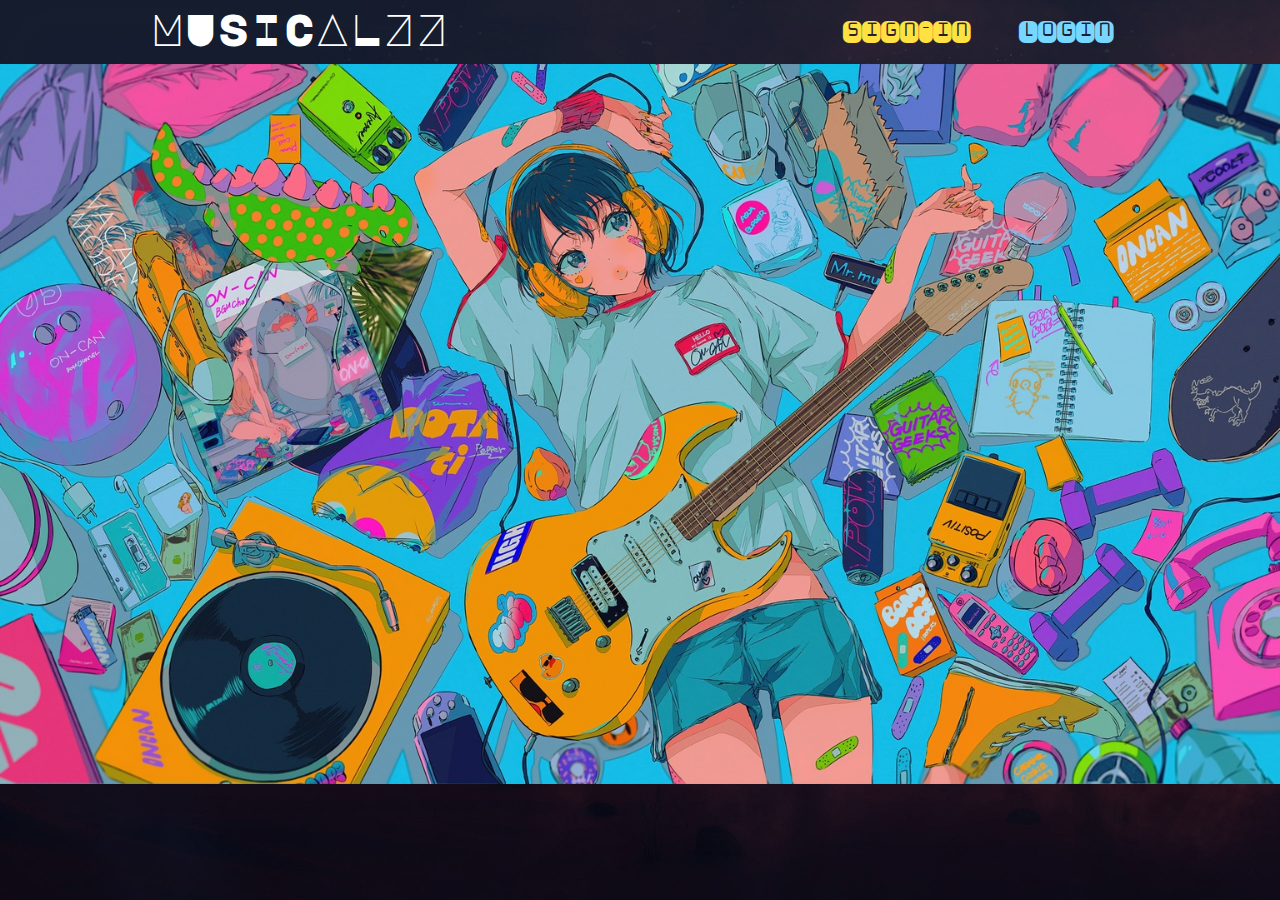
<file: index.html>
<!DOCTYPE html>
<html lang="en">
<head>
    <meta charset="UTF-8">
    <meta http-equiv="X-UA-Compatible" content="IE=edge">
    <meta name="viewport" content="width=device-width, initial-scale=1.0">
    <title>Main</title>
    <!------CSS FILE LINK-------------------->
    <link rel="stylesheet" href="style.css">
    <!-- --------------GOOGLE API FONT LINKS--------------- -->
    <link rel="preconnect" href="https://fonts.googleapis.com">
<link rel="preconnect" href="https://fonts.gstatic.com" crossorigin>
<link href="https://fonts.googleapis.com/css2?family=Major+Mono+Display&display=swap" rel="stylesheet">
<link rel="preconnect" href="https://fonts.googleapis.com">
<link rel="preconnect" href="https://fonts.gstatic.com" crossorigin>
<link href="https://fonts.googleapis.com/css2?family=Major+Mono+Display&family=Monofett&display=swap" rel="stylesheet">
<link rel="preconnect" href="https://fonts.googleapis.com">
<link rel="preconnect" href="https://fonts.gstatic.com" crossorigin>
<link href="https://fonts.googleapis.com/css2?family=Londrina+Solid&family=Monofett&display=swap" rel="stylesheet">
    
</head>
<body>
    
    <!-- --------HEADER HTML -------- -->
    <header>
        <nav class="head">
            <ul>
                <li class="music">MUSICALZZ</li>
                <li><a href="SignIn.html" target="blank" class="other" id="one">SIGN-IN</a></li>
                <li><a href="Login.html" target="blank" class="other" id="two">LOGIN</a></li>
                
            </ul>

        </nav>

        <div id="slider">
            
            <figure>
                <img src="imgonline-com-ua-resize-CxUZnoTdIknX.jpg" alt>
                <img src="image1.jpg" alt>
                <img src="image3.jpg" alt>
                <img src="image8.jpg" alt>
                <img src="image7.jpg" alt>
                
                </figure>
                
            </div>

        
            
        
        <!-- -----FLOATING EXPLORE BUTTON  -->
        
    </header>

    
       
    
</body>
</html>
</file>
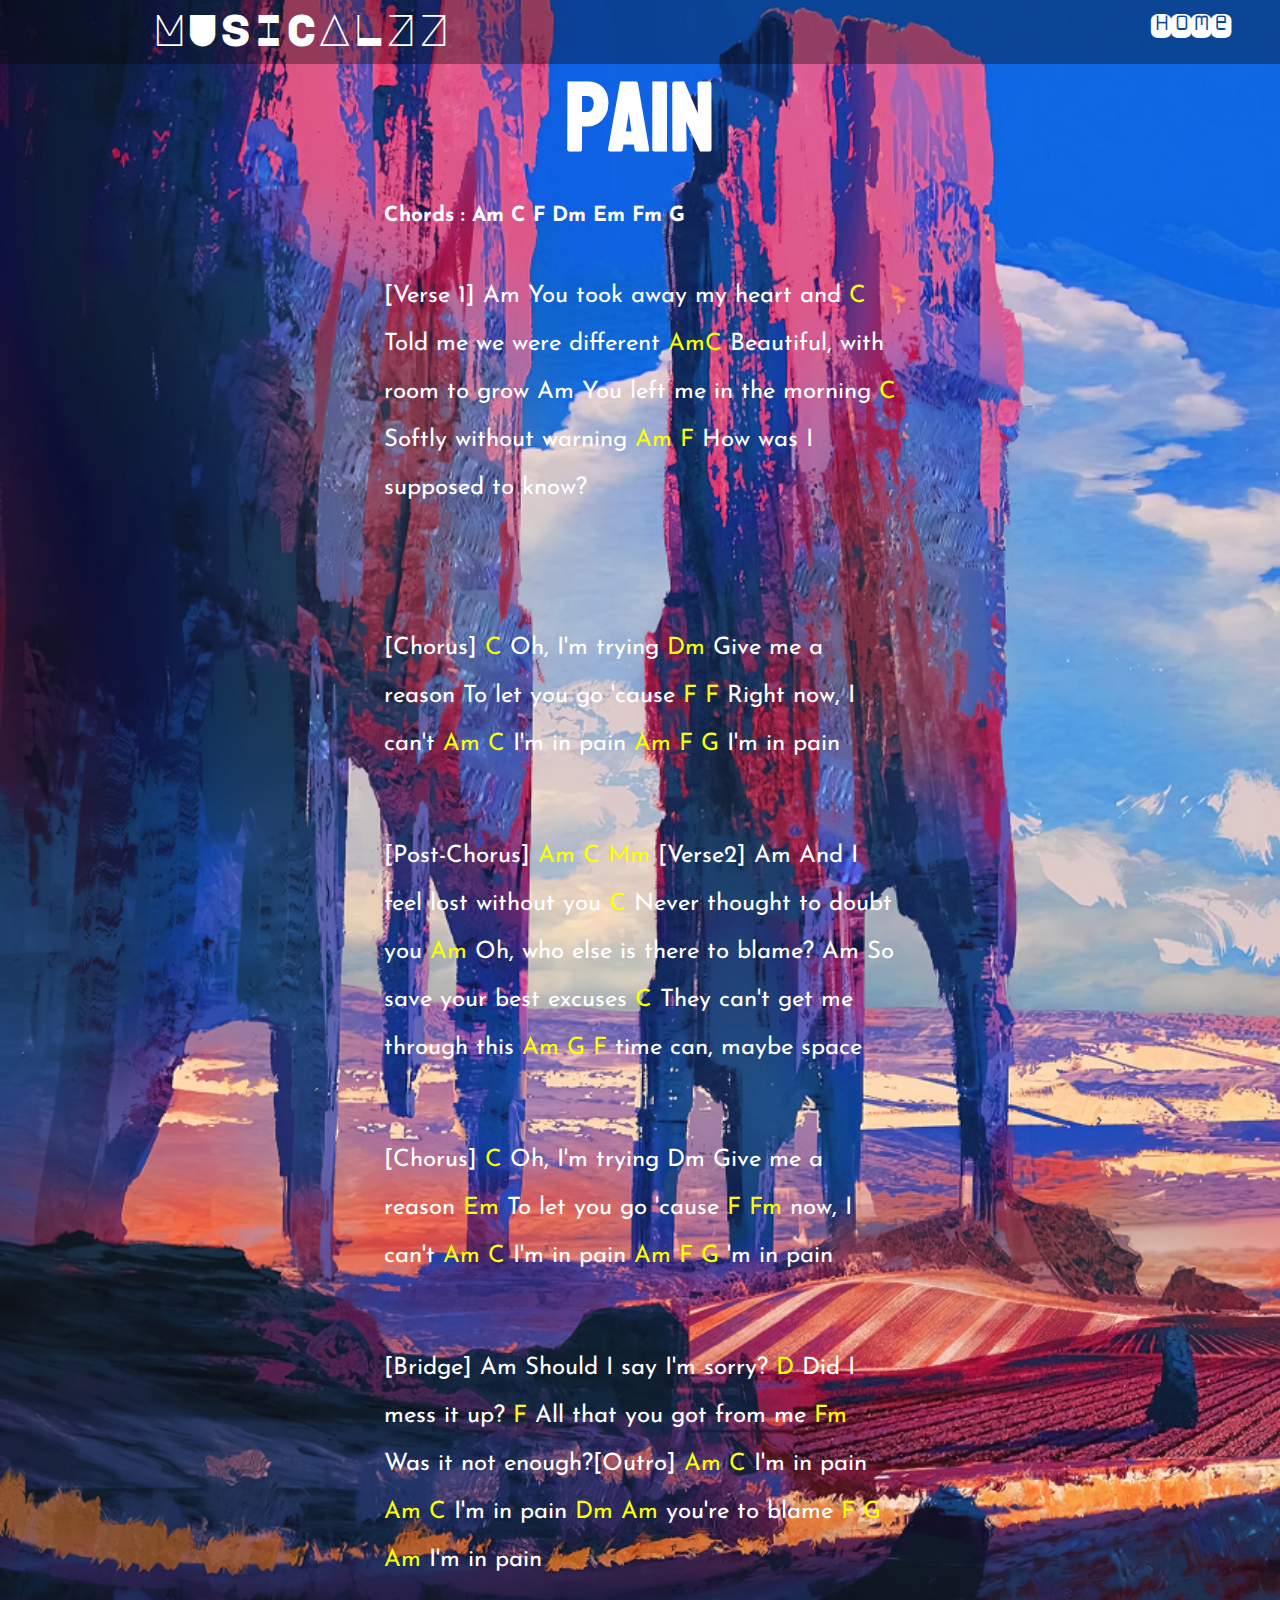
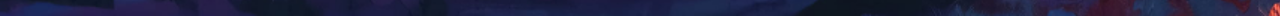
<file: card1.html>
<!DOCTYPE html>
<html lang="en">
	<head>
		<meta charset="UTF-8" />
		<meta http-equiv="X-UA-Compatible" content="IE=edge" />
		<meta name="viewport" content="width=device-width, initial-scale=1.0" />
		<title>Card1</title>
        <link rel="stylesheet" href="card1.css">

        <link rel="preconnect" href="https://fonts.googleapis.com">
<link rel="preconnect" href="https://fonts.gstatic.com" crossorigin>
<link href="https://fonts.googleapis.com/css2?family=Major+Mono+Display&display=swap" rel="stylesheet">
<link rel="preconnect" href="https://fonts.googleapis.com">
<link rel="preconnect" href="https://fonts.gstatic.com" crossorigin>
<link href="https://fonts.googleapis.com/css2?family=Major+Mono+Display&family=Monofett&display=swap" rel="stylesheet">
<link rel="preconnect" href="https://fonts.googleapis.com">
<link rel="preconnect" href="https://fonts.gstatic.com" crossorigin>
<link href="https://fonts.googleapis.com/css2?family=Londrina+Solid&family=Monofett&display=swap" rel="stylesheet">


<link rel="preconnect" href="https://fonts.googleapis.com">
<link rel="preconnect" href="https://fonts.gstatic.com" crossorigin>
<link href="https://fonts.googleapis.com/css2?family=Josefin+Sans:wght@500&display=swap" rel="stylesheet">

<link rel="preconnect" href="https://fonts.googleapis.com">
<link rel="preconnect" href="https://fonts.gstatic.com" crossorigin>
<link href="https://fonts.googleapis.com/css2?family=Koulen&display=swap" rel="stylesheet">


	</head>
	<body>
		<!-- HEADER SECTION -->
		<header>
			<nav class="head">
				<ul>
					<li class="music">MUSICALZZ</li>
					<!-- ----CREATE BLOG LINK----- -->
					<li><a href="Home.html" target="blank" class="home">Home</a></li>
				</ul>
			</nav>
		</header>
		<main>
			<div class="container">
                <h1>Pain</h1>
			<h3>Chords : Am C F Dm Em Fm G</h3>
			<p class="para">
				[Verse 1] Am You took away my heart and <span> C </span>Told me we were different <span>Am</span><span>C</span>
				Beautiful, with room to grow Am You left me in the morning <span>C</span> Softly
				without warning <span>Am</span> <span>F</span> How was I supposed to know? </p>
                <br>
            <p class="para">
                [Chorus] <span>C</span> Oh, I'm
				trying <span>Dm</span> Give me a reason <span><Em></Em></span> To let you go 'cause <span>F</span> <span>F</span> Right now, I
				can't <span>Am</span> <span>C</span> I'm in pain <span>Am</span> <span>F</span> <span>G</span> I'm in pain 
                <br></p>

            <p class="para">
                [Post-Chorus] <span> Am C Mm </span>
                [Verse2] Am And I feel lost without you <span>C</span> Never thought to doubt you <span>Am</span> Oh,
				who else is there to blame? Am So save your best excuses <span>C</span> They can't
				get me through this <span>Am G F </span> time can, maybe space 
                <br></p>
            <p class="para">
                [Chorus] <span>C</span> Oh,
				I'm trying Dm Give me a reason <span>Em</span> To let you go 'cause <span>F</span> <span>Fm</span> now, I
				can't <span> Am C </span> I'm in pain <span> Am F G </span>'m in pain 
                <br>
            </p>
            <p class="para">
                [Bridge] Am Should I say I'm
				sorry? <span>D</span> Did I mess it up? <span>F</span> All that you got from me <span>Fm</span> Was it not
				enough?[Outro] <span> Am C </span>I'm in pain <span> Am C </span>I'm in pain <span> Dm Am </span> you're to blame
				<span>F G Am </span>I'm in pain
			</p>
            </div>
		</main>
	</body>
</html>
</file>
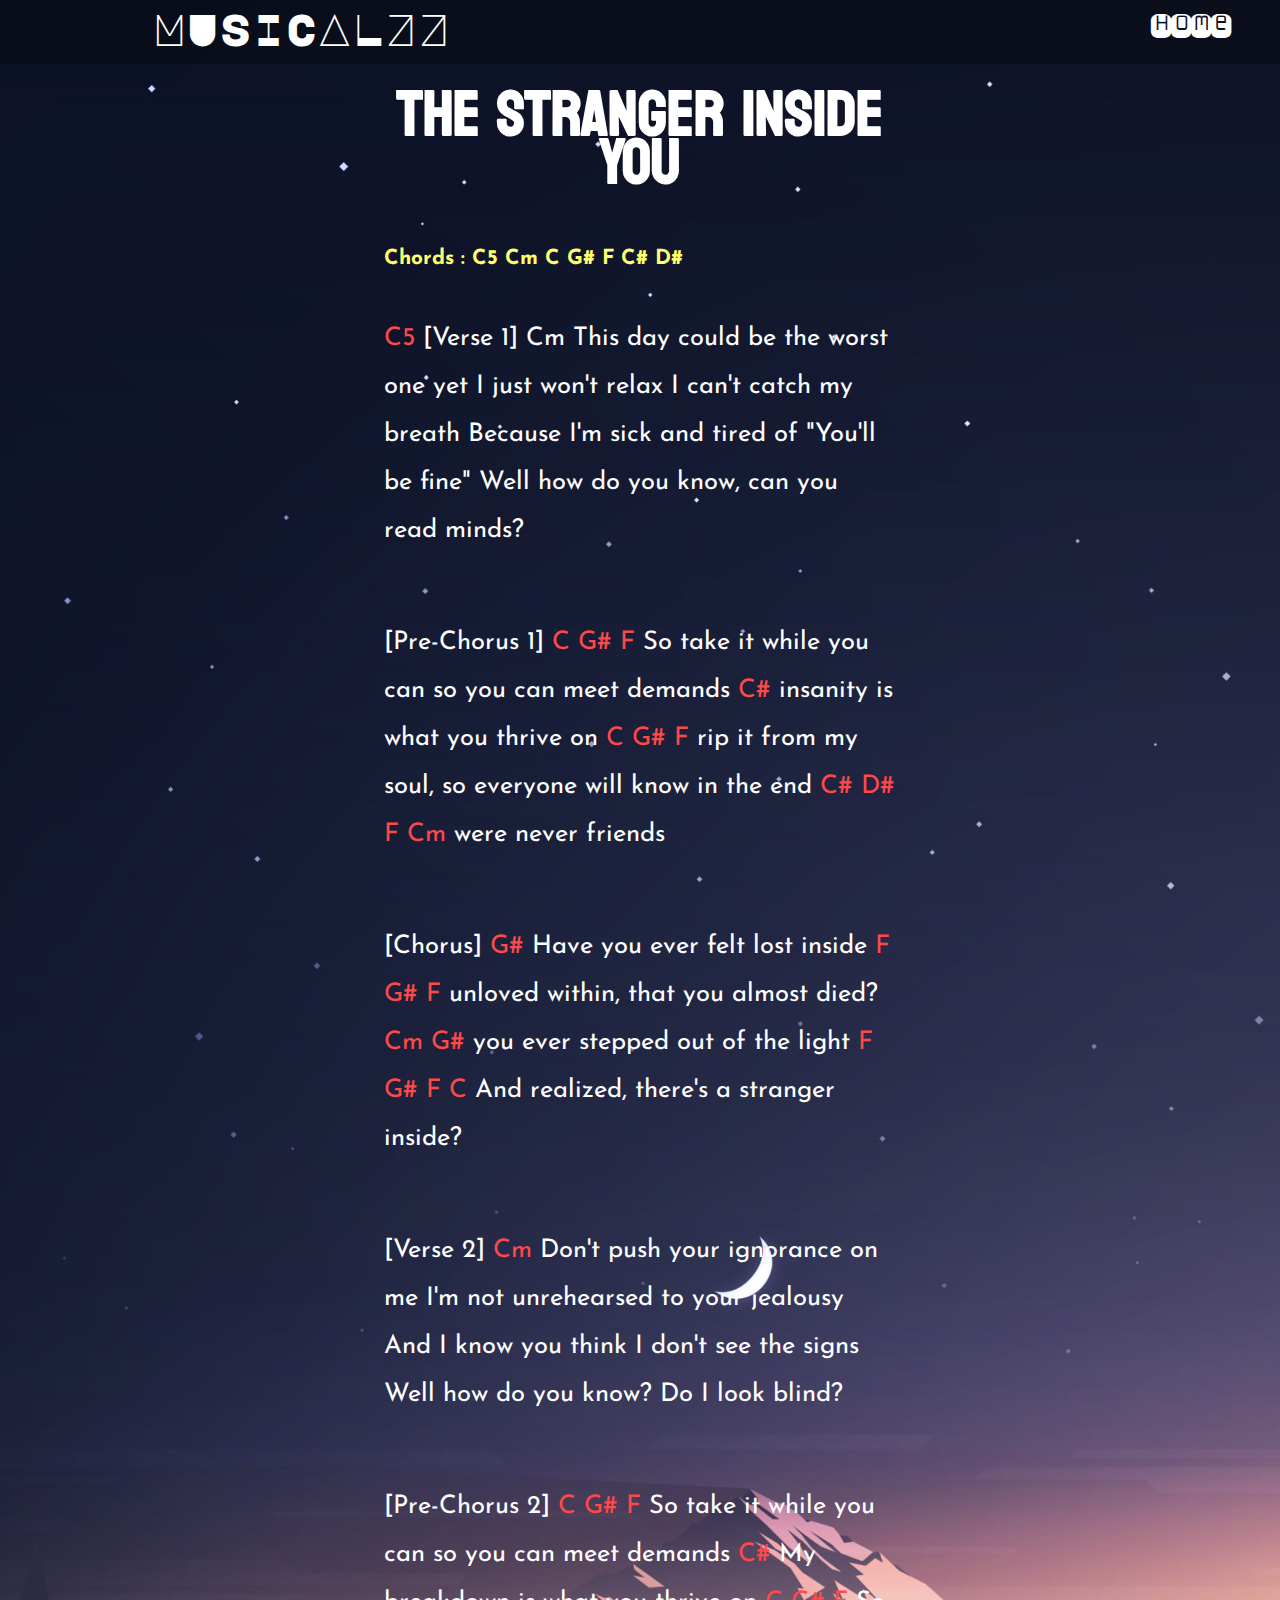
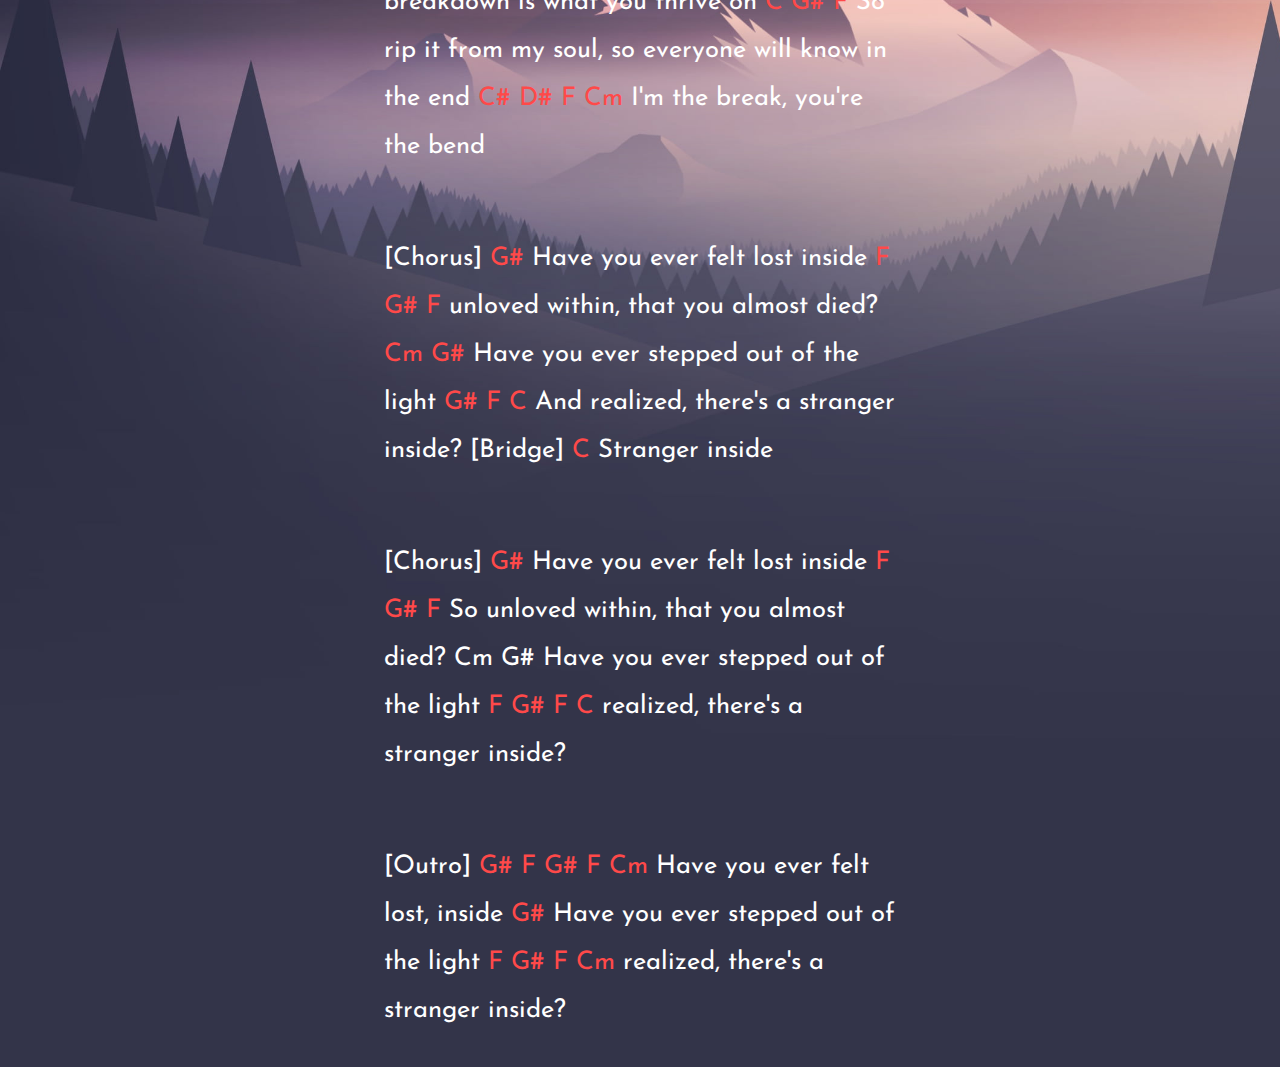
<file: card2.html>
<!DOCTYPE html>
<html lang="en">
	<head>
		<meta charset="UTF-8" />
		<meta http-equiv="X-UA-Compatible" content="IE=edge" />
		<meta name="viewport" content="width=device-width, initial-scale=1.0" />
		<title>Card2</title>
		<link rel="stylesheet" href="card2.css" />

		<link rel="preconnect" href="https://fonts.googleapis.com" />
		<link rel="preconnect" href="https://fonts.gstatic.com" crossorigin />
		<link
			href="https://fonts.googleapis.com/css2?family=Major+Mono+Display&display=swap"
			rel="stylesheet"
		/>
		<link rel="preconnect" href="https://fonts.googleapis.com" />
		<link rel="preconnect" href="https://fonts.gstatic.com" crossorigin />
		<link
			href="https://fonts.googleapis.com/css2?family=Major+Mono+Display&family=Monofett&display=swap"
			rel="stylesheet"
		/>
		<link rel="preconnect" href="https://fonts.googleapis.com" />
		<link rel="preconnect" href="https://fonts.gstatic.com" crossorigin />
		<link
			href="https://fonts.googleapis.com/css2?family=Londrina+Solid&family=Monofett&display=swap"
			rel="stylesheet"
		/>

		<link rel="preconnect" href="https://fonts.googleapis.com" />
		<link rel="preconnect" href="https://fonts.gstatic.com" crossorigin />
		<link
			href="https://fonts.googleapis.com/css2?family=Josefin+Sans:wght@500&display=swap"
			rel="stylesheet"
		/>

		<link rel="preconnect" href="https://fonts.googleapis.com" />
		<link rel="preconnect" href="https://fonts.gstatic.com" crossorigin />
		<link
			href="https://fonts.googleapis.com/css2?family=Koulen&display=swap"
			rel="stylesheet"
		/>
	</head>
	<body>
		<!-- HEADER SECTION -->
		<header>
			<nav class="head">
				<ul>
					<li class="music">MUSICALZZ</li>
					<!-- ----CREATE BLOG LINK----- -->
					<li><a href="Home.html" target="blank" class="home">Home</a></li>
				</ul>
			</nav>
		</header>
		<main>
			<div class="container">
				<h1>The Stranger Inside You</h1>
				<h3>Chords : C5 Cm C G# F C# D#</h3>
				<p class="para">
                    <span>C5</span>
					[Verse 1] Cm This day could be the worst one yet I just won't relax I
					can't catch my breath Because I'm sick and tired of "You'll be fine"
					Well how do you know, can you read minds?
				</p>
     
				<p class="para">
					[Pre-Chorus 1] <span> C G# F </span> So take it while you can so you can meet demands
					<span> C# </span> insanity is what you thrive on <span> C G# F </span> rip it from my soul, so
					everyone will know in the end <span> C# D# F Cm </span> were never friends
				</p>

				<p class="para">
					[Chorus] <span> G# </span> Have you ever felt lost inside <span> F G# F </span> unloved within,
					that you almost died? <span> Cm G# </span> you ever stepped out of the light <span> F
					G# F C</span> And realized, there's a stranger inside?
				</p>

				<p class="para">
					[Verse 2] <span> Cm </span>Don't push your ignorance on me I'm not unrehearsed to
					your jealousy And I know you think I don't see the signs Well how do
					you know? Do I look blind?
				</p>

				<p class="para">
					[Pre-Chorus 2] <span> C G# F </span> So take it while you can so you can meet demands <span>
					C#</span> My breakdown is what you thrive on<span> C G# F</span> So rip it from my soul,
					so everyone will know in the end<span> C# D# F Cm</span> I'm the break, you're the
					bend
				</p>

				<p class="para">
					[Chorus] <span> G# </span> Have you ever felt lost inside <span> F G# F </span> unloved within,
					that you almost died?<span> Cm G# </span> Have you ever stepped out of the light <span>
					G# F C</span> And realized, there's a stranger inside? [Bridge]<span> C</span> Stranger
					inside
				</p>

				<p class="para">
					[Chorus]<span> G# </span> Have you ever felt lost inside <span> F G# F</span> So unloved within,
					that you almost died? Cm G# Have you ever stepped out of the light <span> F
					G# F C </span> realized, there's a stranger inside?
				</p>

				<p class="para">
					[Outro] <span> G# F G# F Cm</span> Have you ever felt lost, inside <span> G# </span> Have you ever
					stepped out of the light <span> F G# F Cm </span> realized, there's a stranger
					inside?
				</p>
			</div>
		</main>
	</body>
</html>
</file>
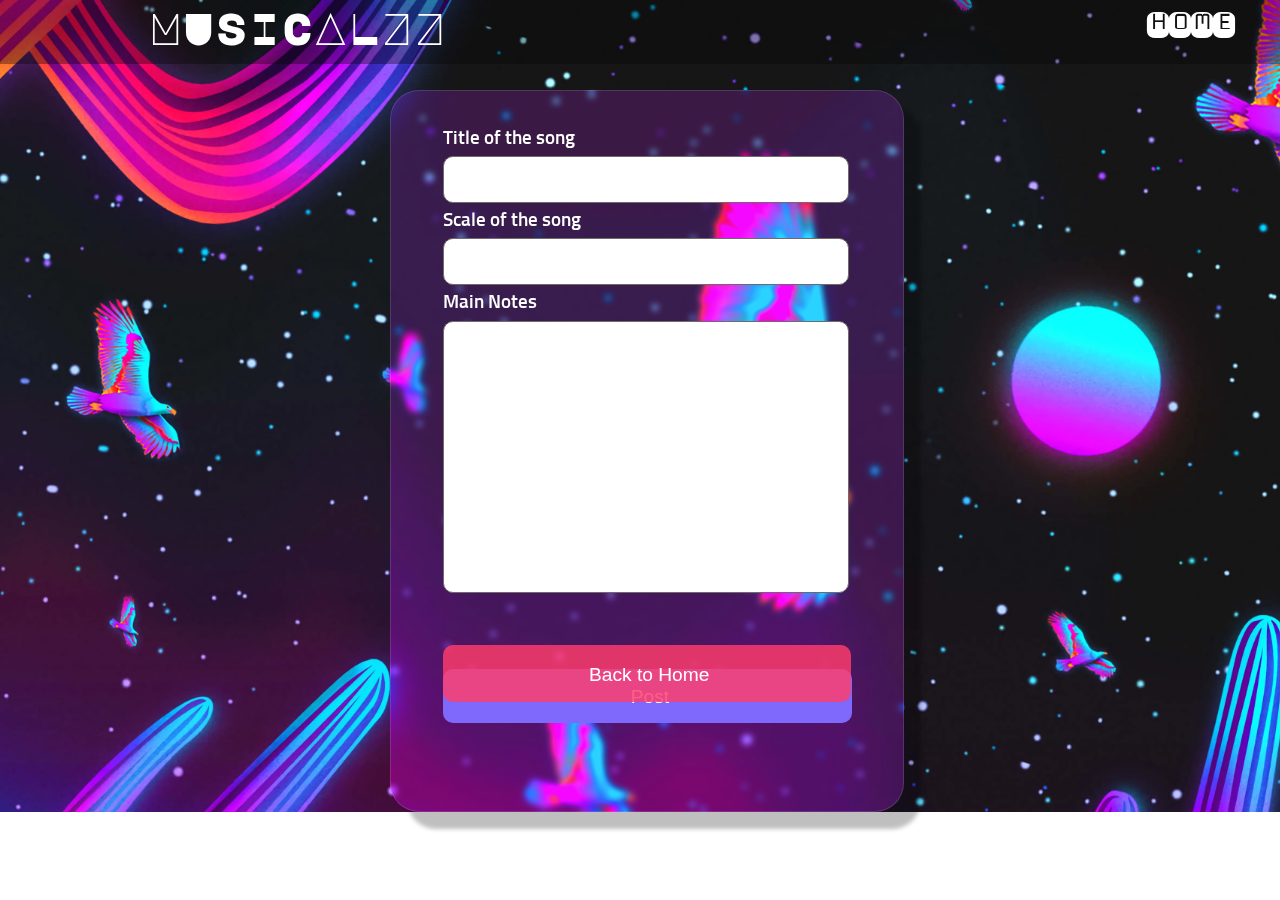
<file: Create.html>
<!DOCTYPE html>
<html lang="en">
<head>
    <meta charset="UTF-8">
    <meta http-equiv="X-UA-Compatible" content="IE=edge">
    <meta name="viewport" content="width=device-width, initial-scale=1.0">
    <title>CREATE</title>
    <link rel="stylesheet" href="CREATE.css">
    <link rel="preconnect" href="https://fonts.googleapis.com">
<link rel="preconnect" href="https://fonts.gstatic.com" crossorigin>
<link href="https://fonts.googleapis.com/css2?family=Major+Mono+Display&display=swap" rel="stylesheet">
<link rel="preconnect" href="https://fonts.googleapis.com">
<link rel="preconnect" href="https://fonts.gstatic.com" crossorigin>
<link href="https://fonts.googleapis.com/css2?family=Major+Mono+Display&family=Monofett&display=swap" rel="stylesheet">
<link rel="preconnect" href="https://fonts.googleapis.com">
<link rel="preconnect" href="https://fonts.gstatic.com" crossorigin>
<link href="https://fonts.googleapis.com/css2?family=Londrina+Solid&family=Monofett&display=swap" rel="stylesheet">
<link rel="preconnect" href="https://fonts.gstatic.com" crossorigin>
<link href="https://fonts.googleapis.com/css2?family=Sunflower:wght@500&display=swap" rel="stylesheet">

<link rel="preconnect" href="https://fonts.googleapis.com">
<link rel="preconnect" href="https://fonts.gstatic.com" crossorigin>
<link href="https://fonts.googleapis.com/css2?family=Josefin+Sans:wght@500&display=swap" rel="stylesheet">
</head>
<body>
    <!-- HEADER SECTION -->
    <header>
        <nav class="head">
            <ul>
                <li class="music">MUSICALZZ</li>
                <!-- ----home LINK----- -->
                <li><a href="Home.html" target="blank" class="home">HOME</a></li>
            </ul>
        </nav>
    </header>

    <main>
        <div class="container">
            <div class="box2">
            <form>
                <p>Title of the song</p>
                <input type="text" class="title">
                <p>Scale of the song</p>
                <input type="text" class="Scale">
                <p>Main Notes</p>
                <input type="Text" class="Notes">
                <input type="submit" value="Post" class="post">
                <a href="Home.html" class="next">Back to Home</a>
            </form>
            </div>
        </div>
    </main>

</body>
</file>
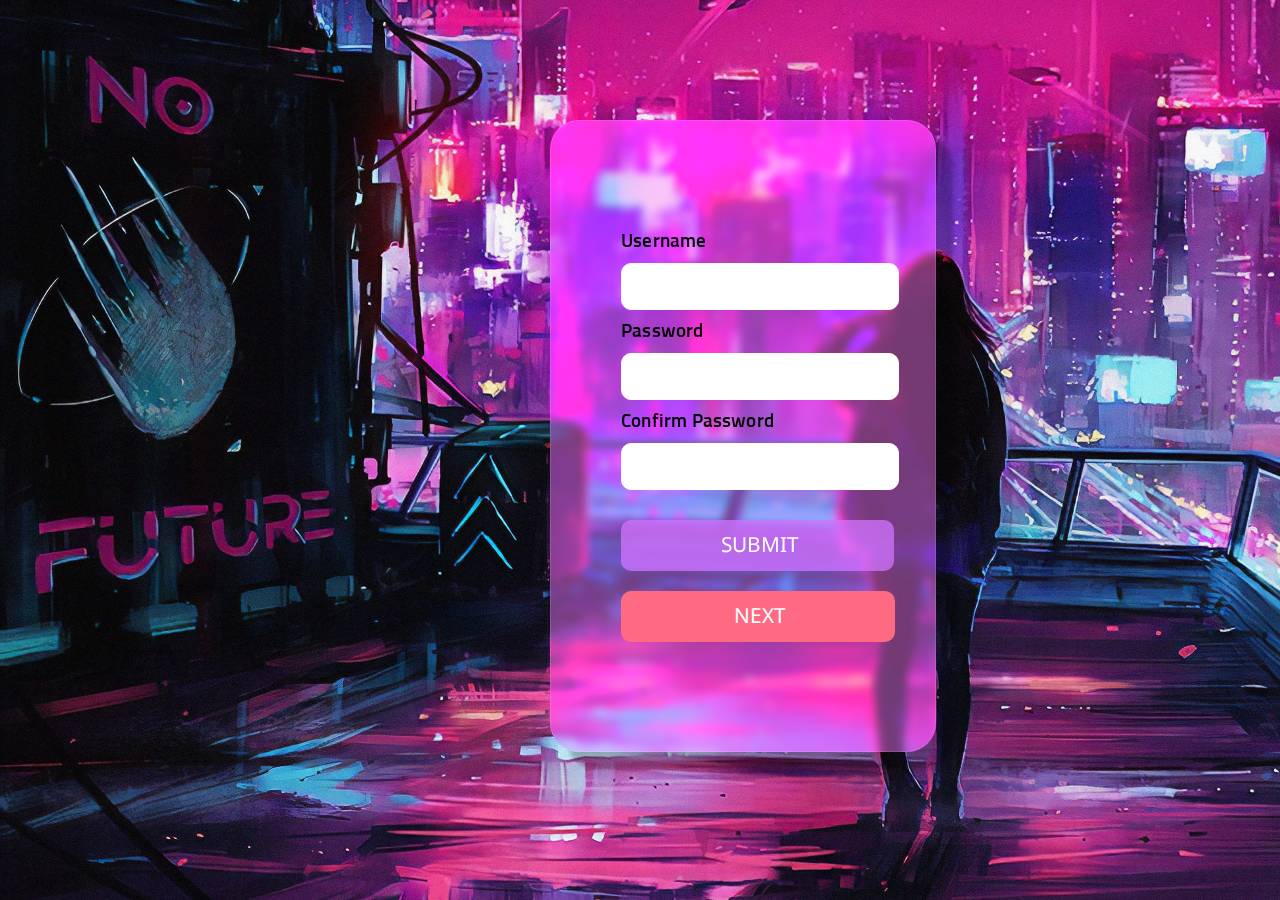
<file: Login.html>
<!DOCTYPE html>
<html lang="en">
<head>
    <meta charset="UTF-8">
    <meta http-equiv="X-UA-Compatible" content="IE=edge">
    <meta name="viewport" content="width=device-width, initial-scale=1.0">
    <title>LOGIN IN</title>
    <!-- ------LINK OF CSS FILE------ -->
    <link rel="stylesheet" href="LOGIN.css">
    <!-- --------------GOOGLE API FONT LINKS--------------- -->
    <link rel="preconnect" href="https://fonts.googleapis.com">
<link rel="preconnect" href="https://fonts.gstatic.com" crossorigin>
<link href="https://fonts.googleapis.com/css2?family=Sunflower:wght@500&display=swap" rel="stylesheet">

<link rel="preconnect" href="https://fonts.googleapis.com">
<link rel="preconnect" href="https://fonts.gstatic.com" crossorigin>
<link href="https://fonts.googleapis.com/css2?family=Noto+Sans+Malayalam:wght@500&display=swap" rel="stylesheet">
</head>
<body>
    <!-- -----CONTAINER---- -->
    <div class="container">
        <!-- ---LEFT SECTION OF THE FORM--- -->
        
        <!-- -----RIGHT SECTION OF THE FORM----- -->
        <div class="box2">
        <form>
            <p>Username</p>
            <input type="text" class="user">
            <p>Password</p>
            <input type="password" class="Password">
            <p>Confirm Password</p>
            <input type="password" class="Password">
            <input type="submit" value="SUBMIT"class="submit">
            <a href="Home.html" class="next">NEXT</a>
        </form>
        </div>
    </div>
</body>
</html>
</file>
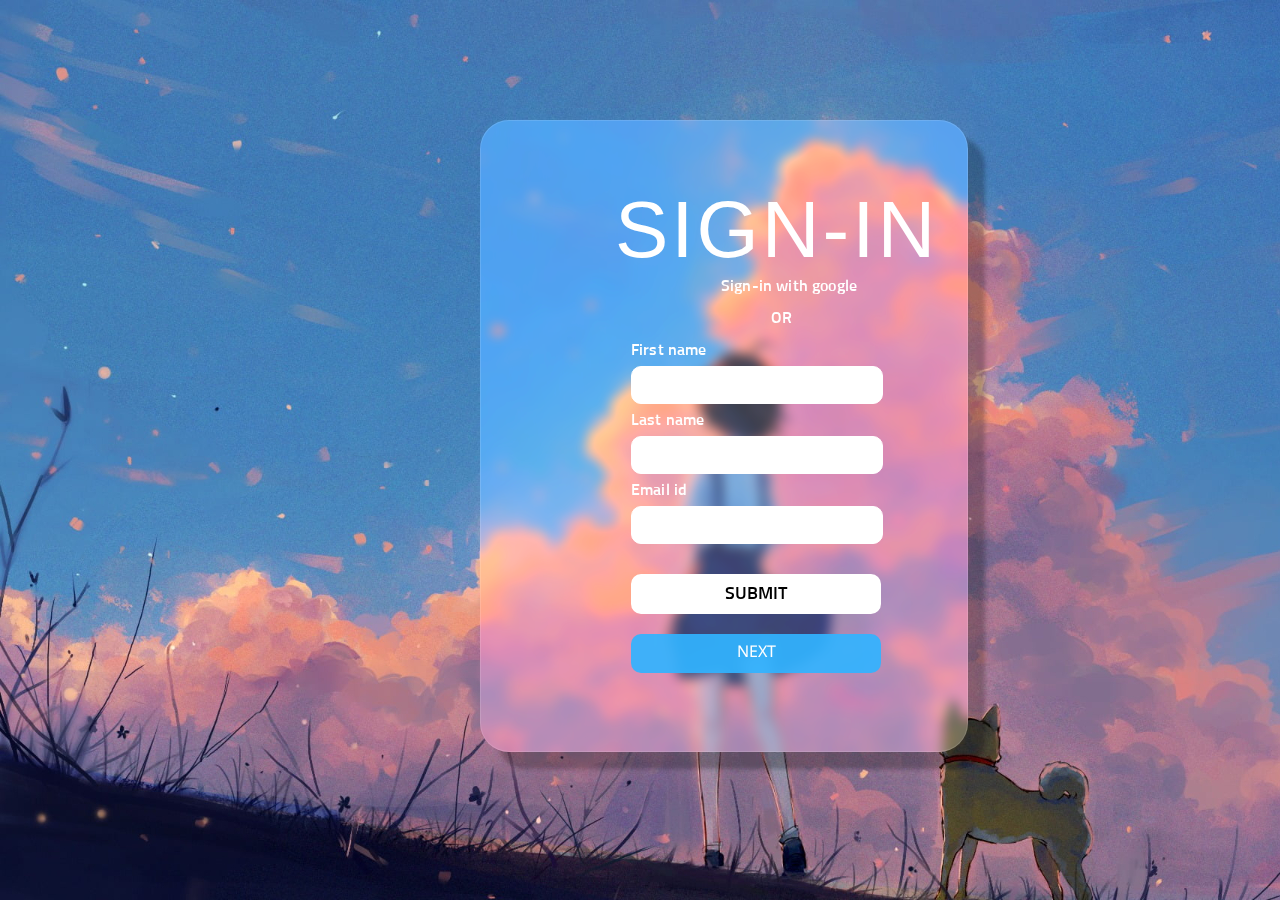
<file: SignIn.html>
<!DOCTYPE html>
<html lang="en">
<head>
    <meta charset="UTF-8">
    <meta http-equiv="X-UA-Compatible" content="IE=edge">
    <meta name="viewport" content="width=device-width, initial-scale=1.0">
    <title>Sign-in</title>
    <link rel="stylesheet" href="sign_in.css">
    <link rel="preconnect" href="https://fonts.googleapis.com">
<link rel="preconnect" href="https://fonts.gstatic.com" crossorigin>
<link href="https://fonts.googleapis.com/css2?family=Sunflower:wght@500&display=swap" rel="stylesheet">

<link rel="preconnect" href="https://fonts.googleapis.com">
<link rel="preconnect" href="https://fonts.gstatic.com" crossorigin>
<link href="https://fonts.googleapis.com/css2?family=Noto+Sans+Malayalam:wght@500&display=swap" rel="stylesheet">
</head>
<body>

    <!-- -------------THE WHITE CONTAINER-------------- -->
    <div class="container">
        <!-- ------LEFT SECTION OF THE CONTAINER------- -->
      


        <!-- --------RIGHT SECTION OF THE CONTAINER----- -->
        <div class="box2">
        <h1>SIGN-IN</h1>
        
        <!-- ------FORM-------- -->
        <form>
            <p class="google">Sign-in with google</p>
            <p class="or">OR</p>
            <p>First name</p>
            <input type="text" class="names">
            <p>Last name</p>
            <input type="text" class="last">
            <p>Email id</p>
            <input type="email" class="email">
            <input type="submit" class="submit">
            <a href="SignIn2.html" class="next">NEXT</a>
        </form>
        </div>
    </div>
</body>
</html>
</file>
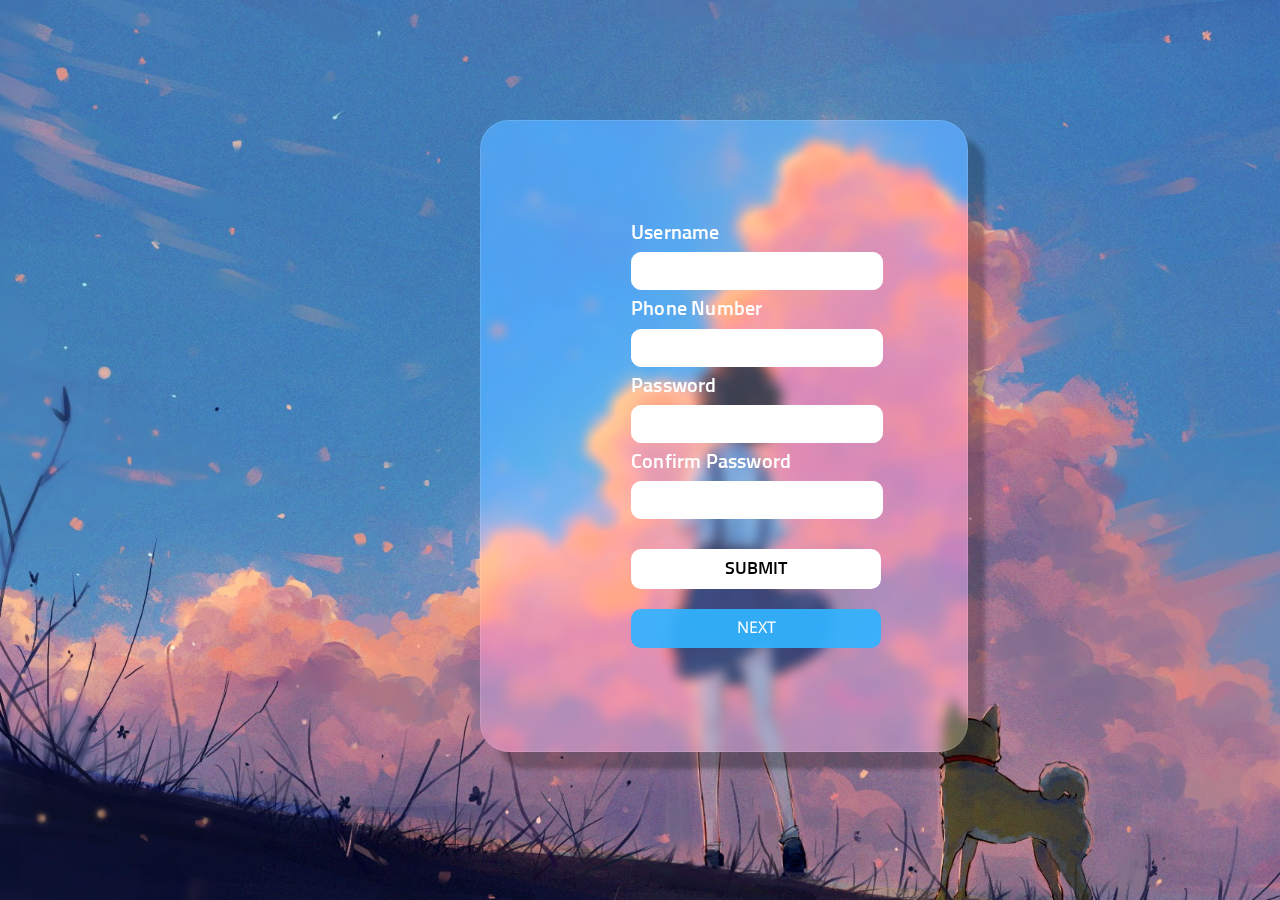
<file: SignIn2.html>
<!DOCTYPE html>
<html lang="en">
<head>
    <meta charset="UTF-8">
    <meta http-equiv="X-UA-Compatible" content="IE=edge">
    <meta name="viewport" content="width=device-width, initial-scale=1.0">
    <title>Sign-in</title>
    <!-- ------LINK OF CSS FILE------ -->
    <link rel="stylesheet" href="sign_in2.css">
    <!-- --------------GOOGLE API FONT LINKS--------------- -->
    <link rel="preconnect" href="https://fonts.googleapis.com">
<link rel="preconnect" href="https://fonts.gstatic.com" crossorigin>
<link href="https://fonts.googleapis.com/css2?family=Sunflower:wght@500&display=swap" rel="stylesheet">

<link rel="preconnect" href="https://fonts.googleapis.com">
<link rel="preconnect" href="https://fonts.gstatic.com" crossorigin>
<link href="https://fonts.googleapis.com/css2?family=Noto+Sans+Malayalam:wght@500&display=swap" rel="stylesheet">
</head>
<body>
    <!-- -----CONTAINER---- -->
    <div class="container">
        <!-- ---LEFT SECTION OF THE FORM--- -->
        
        <!-- -----RIGHT SECTION OF THE FORM----- -->
        <div class="box2">
        <form>
            <p>Username</p>
            <input type="text" class="user">
            <p>Phone Number</p>
            <input type="tel" class="Number">
            <p>Password</p>
            <input type="password" class="Password">
            <p>Confirm Password</p>
            <input type="password" class="Password">
            <input type="submit" value="SUBMIT"class="submit">
            <a href="Home.html" class="next">NEXT</a>
        </form>
        </div>
    </div>
</body>
</html>
</file>
<file: style.css>
*{
    margin: 0;
    padding: 0;
    box-sizing: border-box;
   
}

/* Header */

header{
    min-width: 100%;
    height: 100vh;
    overflow: hidden;
    background-image: url("card003.jpg");
    /* background: rgba(34, 34, 34, 0.425); */
    /* backdrop-filter: blur(10px) saturate(200%);
    -webkit-backdrop-filter: blur(10px) saturate(200%);
    background-color: rgb(0, 0, 0); */
    /* border-radius: 12px; */
    /* border: 1px solid rgba(255, 255, 255, 0.125); */
    
    
}
    

div#slider { overflow: hidden; }
div#slider figure img { width: 20%; float: left; }
div#slider figure { 
   position: relative;
   width: 500%;
   margin: 0;
   left: 0;
   text-align: left;
   font-size: 0;
   animation: 30s slidy infinite; 
}

@keyframes slidy {
    0% { left: 0%; }
    20% { left: 0%; }
    25% { left: -100%; }
    45% { left: -100%; }
    50% { left: -200%; }
    70% { left: -200%; }
    75% { left: -300%; }
    95% { left: -300%; }
    100% { left: -400%; }
    }




/* Nav  UL LI*/

nav ul li{
    text-decoration: none;
    list-style: none;
    color: white;
    display: inline-flex;
    justify-content: space-around;
    
    
    

}


/* NAV */


nav{
    background: rgba(6, 6, 6, 0.35);
    height: 4rem;
    display: flex;
    align-items: center;
    justify-content: space-around;
    
}


/* Music */


.music{
    transform: translate(-50%,-10%);
    font-family: 'Major Mono Display', monospace;
    font-size: 3.5vw;
}

/* Music Hovering Effect */

.music:hover{
    background-image: linear-gradient(
        -225deg,
        #ff7878 0%,
        #ffd342 29%,
        #ff1361 67%,
        #81ff38 100%
      );
      background-size: auto auto;
      background-clip: border-box;
      background-size: 200% auto;
      color: #fff;
      background-clip: text;
      /* text-fill-color: transparent; */
      -webkit-background-clip: text;
      -webkit-text-fill-color: transparent;
      /* ------ANIMATION FOR THE LOGO---------- */
      animation: textclip 2s ease-in-out infinite;

      
}

@keyframes textclip {
    to {
      background-position: 200% center;
    }

}


/* Sign-in Login */
.other{
    text-decoration: none;
    transform: translate(100%,-20%);
    padding: 0vw 3vw;
    font-size: 2.5vw;
    font-family: 'Monofett', cursive;
}

/* Signin color and animation */
#one{
    color: #FFE142;
}
#one:hover{
    color: #ff4545;
    
}


/* Login color and animation */
#two{
    color: #78D7FF;
}
#two:hover{
    color: rgb(91, 255, 135);
}


/* Explore Button */


a{
    text-decoration: none;
    color: white;
}


/* -------BUTTON CSS -------- */
</file>
<file: card1.css>
*{
    margin: 0;
    padding: 0;
    
}


/* <-------HEADER--------> */
header{
    min-width: 100%;
    
}

.home{
    text-decoration: none;
    color: white;
    font-family: Monofett;
    font-size: 2.2rem;
    position: relative;
    bottom: .700rem;
    left: 25rem;
}

/* <--------Nav  UL LI---------->*/

nav ul li{
    text-decoration: none;
    list-style: none;
    color: white;
    display: inline-flex;
    justify-content: space-around;
    
    

}


/*<------- NAV -------------->*/


nav{
    background: rgba(6, 6, 6, 0.35);
    height: 4rem;
    display: flex;
    align-items: center;
    justify-content: space-around;
}


/*<-------- Music ---------->*/


.music{
    transform: translate(-100%,-10%);
    font-family: 'Major Mono Display', monospace;
    font-size: 3.5vw;

}

/*<-------- Music Hovering Effect ------>*/

.music:hover{
    background-image: linear-gradient(
        -225deg,
        #ff7878 0%,
        #ffd342 29%,
        #ff1361 67%,
        #81ff38 100%
      );
      background-size: auto auto;
      background-clip: border-box;
      background-size: 200% auto;
      color: #fff;
      background-clip: text;
      /* text-fill-color: transparent; */
      -webkit-background-clip: text;
      -webkit-text-fill-color: transparent;
      animation: textclip 2s ease-in-out infinite;

      
}

@keyframes textclip {
    to {
      background-position: 200% center;
    }

}

body{

background-image: url("card002.jpg");
background-size: cover;


/* background-repeat: no-repeat; */

}

.container{
    margin: auto;
    width: 40%;
    line-height: 3rem;
}

p{
    font-family: 'Josefin Sans', sans-serif;
    color: rgb(255, 255, 255);
    font-size: 1.5rem;
}

h1{
    font-family: 'Koulen', cursive;
    color: rgb(255, 255, 255);
    font-size: 6rem;
    text-align: center;
    padding-top: 2rem;
}

h3{
    font-family: 'Josefin Sans', sans-serif;
    color: rgb(255, 255, 255);
    font-size: 1.3rem;
    padding-top: 3rem;
}

.para{
    padding: 2rem 0rem;
}

span{
    color: #fbff00;
    
}
</file>
<file: card2.css>
*{
    margin: 0;
    padding: 0;
    
}


/* <-------HEADER--------> */
header{
    min-width: 100%;
    
}

.home{
    text-decoration: none;
    color: white;
    font-family: Monofett;
    font-size: 2.2rem;
    position: relative;
    bottom: .700rem;
    left: 25rem;
}

/* <--------Nav  UL LI---------->*/

nav ul li{
    text-decoration: none;
    list-style: none;
    color: white;
    display: inline-flex;
    justify-content: space-around;
    
    

}


/*<------- NAV -------------->*/


nav{
    background: rgba(6, 6, 6, 0.35);
    height: 4rem;
    display: flex;
    align-items: center;
    justify-content: space-around;
}


/*<-------- Music ---------->*/


.music{
    transform: translate(-100%,-10%);
    font-family: 'Major Mono Display', monospace;
    font-size: 3.5vw;

}

/*<-------- Music Hovering Effect ------>*/

.music:hover{
    background-image: linear-gradient(
        -225deg,
        #ff7878 0%,
        #ffd342 29%,
        #ff1361 67%,
        #81ff38 100%
      );
      background-size: auto auto;
      background-clip: border-box;
      background-size: 200% auto;
      color: #fff;
      background-clip: text;
      /* text-fill-color: transparent; */
      -webkit-background-clip: text;
      -webkit-text-fill-color: transparent;
      animation: textclip 2s ease-in-out infinite;

      
}

@keyframes textclip {
    to {
      background-position: 200% center;
    }

}

body{
    background-image: url("card006.jpg");
    background-size: cover;
    
}

.container{
    margin: auto;
    width: 40%;
    line-height: 3rem;
}

p{
    font-family: 'Josefin Sans', sans-serif;
    color: white;
    font-size: 1.6rem;
}

h1{
    font-family: 'Koulen', cursive;
    color: white;
    font-size: 4rem;
    text-align: center;
    padding-top: 1.7rem;
}

h3{
    font-family: 'Josefin Sans', sans-serif;
    color: rgb(255, 255, 112);
    font-size: 1.3rem;
    padding-top: 3rem;
}

.para{
    padding: 2rem 0rem;
}

span{
    color: #ff4949;
    
}
</file>
<file: CREATE.css>
*{
    margin: 0;
    padding: 0;
    
}

body{
    background-image: url("homebg1.jpg");
    background-repeat: no-repeat;
    background-size: cover;

}

/* <-------HEADER--------> */
header{
    min-width: 100%;
    
}



.home{
    text-decoration: none;
    color: white;
    font-family: Monofett;
    font-size: 2.4rem;
    position: relative;
    bottom: .700rem;
    left: 25rem;
}


/* <--------Nav  UL LI---------->*/

nav ul li{
    text-decoration: none;
    list-style: none;
    color: white;
    display: inline-flex;
    justify-content: space-around;
    
    

}


/*<------- NAV -------------->*/


nav{
    background: rgba(6, 6, 6, 0.35);
    height: 4rem;
    display: flex;
    align-items: center;
    justify-content: space-around;
}


/*<-------- Music ---------->*/


.music{
    transform: translate(-100%,-10%);
    font-family: 'Major Mono Display', monospace;
    font-size: 3.5vw;

}

/*<-------- Music Hovering Effect ------>*/

.music:hover{
    background-image: linear-gradient(
        -225deg,
        #ff7878 0%,
        #ffd342 29%,
        #ff1361 67%,
        #81ff38 100%
      );
      background-size: auto auto;
      background-clip: border-box;
      background-size: 200% auto;
      color: #fff;
      background-clip: text;
      /* text-fill-color: transparent; */
      -webkit-background-clip: text;
      -webkit-text-fill-color: transparent;
      animation: textclip 2s ease-in-out infinite;

      
}

@keyframes textclip {
    to {
      background-position: 200% center;
    }

}


/* ------CONTAINER----- */
.container {
	display: inline-flex;
	justify-content: center;
	align-items: center;
	width: 40vw;
	height: 80vh;
	margin-left: 30.5%;
    margin-top: 2%;
    backdrop-filter: blur(3px) saturate(200%);
    -webkit-backdrop-filter: blur(3px) saturate(200%);
    background-color: rgba(205, 40, 255, 0.203);
    border-radius: 12px;
    border: 1px solid rgba(255, 255, 255, 0.125);
	box-shadow: 17px 17px 4px rgba(0, 0, 0, 0.25);
	border-radius: 29px 29px;
}


/* --------FORM--------- */
form{
    position: relative;
    top: -4rem;
    line-height: 2.2rem;
}


/* ------PARAGRAPH CSS--------- */
p{
    font-family: "Sunflower";
    color: #ffffff;
    font-size: 1.2rem;
}

/* ---------SEPEARATE CSS FOR FORMS---------- */
.title{
    width: 30vw;
    height: 5vh;
    border-radius: 10px;
    position: relative;
    padding: 0px 10px;
    border: 1px solid #716a6a;
    
}

.Scale{
    width: 30vw;
    height: 5vh;
    border-radius: 10px;
    padding: 0px 10px;
    border: 1px solid #716a6a;
}

.Notes{
    width: 30vw;
    height: 30vh;
    border-radius: 10px;
    padding: 0px 10px;
    border: 1px solid #716a6a;
}




/* --------NEXT BUTTON CSS-------- */
.next{
    text-decoration: none;
    display: flex;
    position: relative;
    top: 50px;
    background-color:#ff3c6ad3;
    border-radius: 10px;
    width: 31.5vw;
    height: 5vh;
    font-size: 1.2rem;
    color: white;
    align-items: center;
    justify-content: center;
    font-family: 'Noto Sans Malayalam', sans-serif;
    padding: 7px 0px 5px 5px;
      
}


/* -------POST BUTTON CSS------- */
.post{
	display: grid;
    margin-top: 6vw;
    margin-bottom: -10vw;
	border: none;
	background-color:#7f68fc;
    border-radius: 10px;
    width: 32vw;
    height: 6vh;
    color: white;
	font-size: 1.2rem;
	padding: 7px 0px 5px 5px;
	font-family: 'Noto Sans Malayalam', sans-serif;

}


/* --------POST BUTTON CSS CODE---------- */
.post:hover{
	background-color: white;
	border:1px solid #7f68fc;
	color:#7f68fc;
	
}
</file>
<file: LOGIN.css>
* {
	margin: 0;
	padding: 0;
}


/* -------BODY-------- */
body {
	max-width: 100%;
	min-height: 100%;
	background-image: url("imag9.jpg");
    overflow: hidden;
}



/* ------CONTAINER----- */
.container {
	display: inline-flex;
	justify-content: space-around;
	align-items: center;
	
	position: absolute;
	width: 30vw;
	height: 70vh;
	left: 550px;
	top: 120px;
	backdrop-filter: blur(4px) saturate(200%);
    -webkit-backdrop-filter: blur(4px) saturate(200%);
    background-color: rgba(255, 126, 249, 0.425);
    border-radius: 12px;
    border: 1px solid rgba(255, 255, 255, 0.125);
	box-shadow: 17px 17px 4px rgba(0, 0, 0, 0.25);
	border-radius: 29px 29px;
}



/* --------RIGHT SECTION OF THE FORM-------- */
.box2 {
	width: 100%;
	position: relative;
    top: -30px;
	left: 70px;
    display: block;
}


/* ---------PARAGRAPH OF THE FORM--------- */
.box2 p {
	font-family: "Sunflower", sans-serif;
	font-style: normal;
	font-weight: 500;
	font-size: 1.2em;
	line-height: 43px;
	display: flex;
	align-items: center;
	letter-spacing: 0.01em;
	color: #000000;
}




/* ---------SEPEARATE CSS FOR FORMS---------- */
.user{
    width: 20vw;
    height: 5vh;
    border-radius: 10px;
    position: relative;
    padding: 0px 10px;
    color: #ffffff;
	border: 1px solid white;
    
}

.Number{
	width: 20vw;
    height: 5vh;
    border-radius: 10px;
    padding: 0px 10px;
	border: 1px solid white;
}

.Password{
	width: 20vw;
    height: 5vh;
    border-radius: 10px;
    padding: 0px 10px;
	border: 1px solid white;
}




/* --------NEXT BUTTON CSS-------- */
.next{
    text-decoration: none;
    display: flex;
    position: relative;
    top: 50px;
    background-color:#ff6a83;
    border-radius: 10px;
    width: 21vw;
    height: 4.3vh;
	font-size: 1.3rem;
    color: white;
    align-items: center;
    justify-content: center;
    font-family: 'Noto Sans Malayalam', sans-serif;
    padding: 7px 0px 5px 5px;
      
}


/* -------SUBMIT BUTTON CSS------- */
.submit{
	position: relative;
	top: 30px;
	border: none;
	background-color:#d174ffc2;
    border-radius: 10px;
    width: 21.3vw;
    height: 5.7vh;
    color: rgb(255, 255, 255);
	font-size: 1.3rem;
	padding: 7px 0px 5px 5px;
	font-family: 'Noto Sans Malayalam', sans-serif;

}


/* --------SUBMIT BUTTON CSS CODE---------- */
.submit:hover{
	background-color: white;
	border:1px solid #7f68fc;
	color:#7f68fc;
	
}


/* -------LEFT SIDE OF THE FORM--------- */
</file>
<file: sign_in.css>
* {
	margin: 0;
	padding: 0;
}

/* -------BODY------- */
body {
	max-width: 100%;
	min-height: 100%;
	background-image: url(imag10.jpg);
    overflow: hidden;
}


/* ---------CONTAINER----------- */
.container {
	display: inline-flex;
	justify-content: center;
	align-items: center;
	
	position: absolute;
	width: 38vw;
	height: 70vh;
	left: 480px;
	top: 120px;
    backdrop-filter: blur(6px) saturate(180%);
    -webkit-backdrop-filter: blur(6px) saturate(180%);
    background-color: rgba(254, 254, 254, 0.24);
    border-radius: 12px;
    border: 1px solid rgba(255, 255, 255, 0.125);
	box-shadow: 17px 17px 4px rgba(0, 0, 0, 0.25);
	border-radius: 29px 29px;
}



/* -------SECOND BOX CONTAINING FORM------- */
.box2 {
	width: 100%;
	position: relative;
    top: -30px;
	left: 150px;
    display: block;
}


/* ---------PARAGRAPH OF FORM--------- */
.box2 p {
	font-family: "Sunflower", sans-serif;
	font-style: normal;
	font-weight: 500;
	font-size: 1em;
	line-height: 32px;
	display: flex;
	align-items: center;
	letter-spacing: 0.01em;

	color: #ffffff;
}

.or{
    position: relative;
    left: 140px;
}



/* -------GOOGLE BUTTON------ */
.google{
    position: relative;
    left: 90px;
}
.box2 h1 {
    position: relative;
    right: 1rem;
	@import url(http://fonts.googleapis.com/earlyaccess/khyay.css);
	font-family: "Khyay", sans-serif;
	font-style: normal;
	font-weight: 500;
	font-size: 5rem;
	color: #ffffff;
	line-height: 80px;
	letter-spacing: 3px;
}



/* ------SEPARATE CSS FOR FORM BOXES--------- */
.names{
    width: 18vw;
    height: 4vh;
    border-radius: 10px;
    position: relative;
    padding: 0px 10px;
    color: #ffffff;
    border: 0.5px solid white;
    
}

.last{
    width: 18vw;
    height: 4vh;
    border-radius: 10px;
    padding: 0px 10px;
    border: 0.5px solid white;
}

.email{
    width: 18vw;
    height: 4vh;
    border-radius: 10px;
    padding: 0px 10px;
    border: 0.5px solid white;
}

.submit{
    background-color: white;
    border-radius: 10px;
    width: 19.5vw;
    height: 40px;
    border:#ffffff 2px solid;
    position: relative;
    top: 30px;
    /* left: 100px; */
    display: block;
    font-size: 1.1rem;
    text-transform: uppercase;
    font-family: "Sunflower", sans-serif;
    padding: 0px 10px;
}

/* -----SUBMIT BUTTON HOVER------- */
.submit:hover{
    background-color: #ffcaa7;
    color: white;
    border: none;
}


/* -------NEXT BUTTON CSS--------- */
.next{
    text-decoration: none;
    display: flex;
    position: relative;
    top: 50px;
    background-color:#31b3ffeb;
    border-radius: 10px;
    width: 18vw;
    height: 39px;
    color: white;
    align-items: center;
    justify-content: center;
    font-family: 'Noto Sans Malayalam', sans-serif;
    padding: 0px 10px;
    
    
    
}


/* --------LEFT SIDE IMAGE CSS---------- */
</file>
<file: sign_in2.css>
* {
	margin: 0;
	padding: 0;
}


/* -------BODY-------- */
body {
	max-width: 100%;
	min-height: 100%;
	background-image: url("imag10.jpg");
    overflow: hidden;
}



/* ------CONTAINER----- */
.container {
	display: inline-flex;
	justify-content: center;
	align-items: center;
	
	position: absolute;
	width: 38vw;
	height: 70vh;
	left: 480px;
	top: 120px;
    backdrop-filter: blur(6px) saturate(180%);
    -webkit-backdrop-filter: blur(6px) saturate(180%);
    background-color: rgba(254, 254, 254, 0.24);
    border-radius: 12px;
    border: 1px solid rgba(255, 255, 255, 0.125);
	box-shadow: 17px 17px 4px rgba(0, 0, 0, 0.25);
	border-radius: 29px 29px;
}



/* --------RIGHT SECTION OF THE FORM-------- */
.box2 {
	width: 100%;
	position: relative;
    top: -30px;
	left: 150px;
    display: block;
}


/* ---------PARAGRAPH OF THE FORM--------- */
.box2 p {
	font-family: "Sunflower", sans-serif;
	font-style: normal;
	font-weight: 500;
	font-size: 1.25em;
	line-height: 32px;
	display: flex;
	align-items: center;
	letter-spacing: 0.01em;
	color: #ffffff;
	line-height: 2.4rem;
}




/* ---------SEPEARATE CSS FOR FORMS---------- */
.user{
    width: 18vw;
    height: 4vh;
    border-radius: 10px;
    position: relative;
    padding: 0px 10px;
    color: #000000;
    border: 0.5px solid white;
    
}

.Number{
	width: 18vw;
    height: 4vh;
    border-radius: 10px;
    position: relative;
    padding: 0px 10px;
    color: #000000;
    border: 0.5px solid white;
}

.Password{
	width: 18vw;
    height: 4vh;
    border-radius: 10px;
    position: relative;
    padding: 0px 10px;
    color: #000000;
    border: 0.5px solid white;
}




/* --------NEXT BUTTON CSS-------- */
.next{
    text-decoration: none;
    display: flex;
    position: relative;
    top: 50px;
    background-color:#31b3ffeb;
    border-radius: 10px;
    width: 18vw;
    height: 39px;
    color: white;
    align-items: center;
    justify-content: center;
    font-family: 'Noto Sans Malayalam', sans-serif;
    padding: 0px 10px;
    
      
}


/* -------SUBMIT BUTTON CSS------- */
.submit{
	background-color: white;
    border-radius: 10px;
    width: 19.5vw;
    height: 40px;
    border:#ffffff 2px solid;
    position: relative;
    top: 30px;
    /* left: 100px; */
    display: block;
    font-size: 1.1rem;
    text-transform: uppercase;
    font-family: "Sunflower", sans-serif;
    padding: 0px 10px;

}


/* --------SUBMIT BUTTON CSS CODE---------- */
.submit:hover{
	background-color: #ffcaa7;
    color: white;
    border: none;
}
</file>
